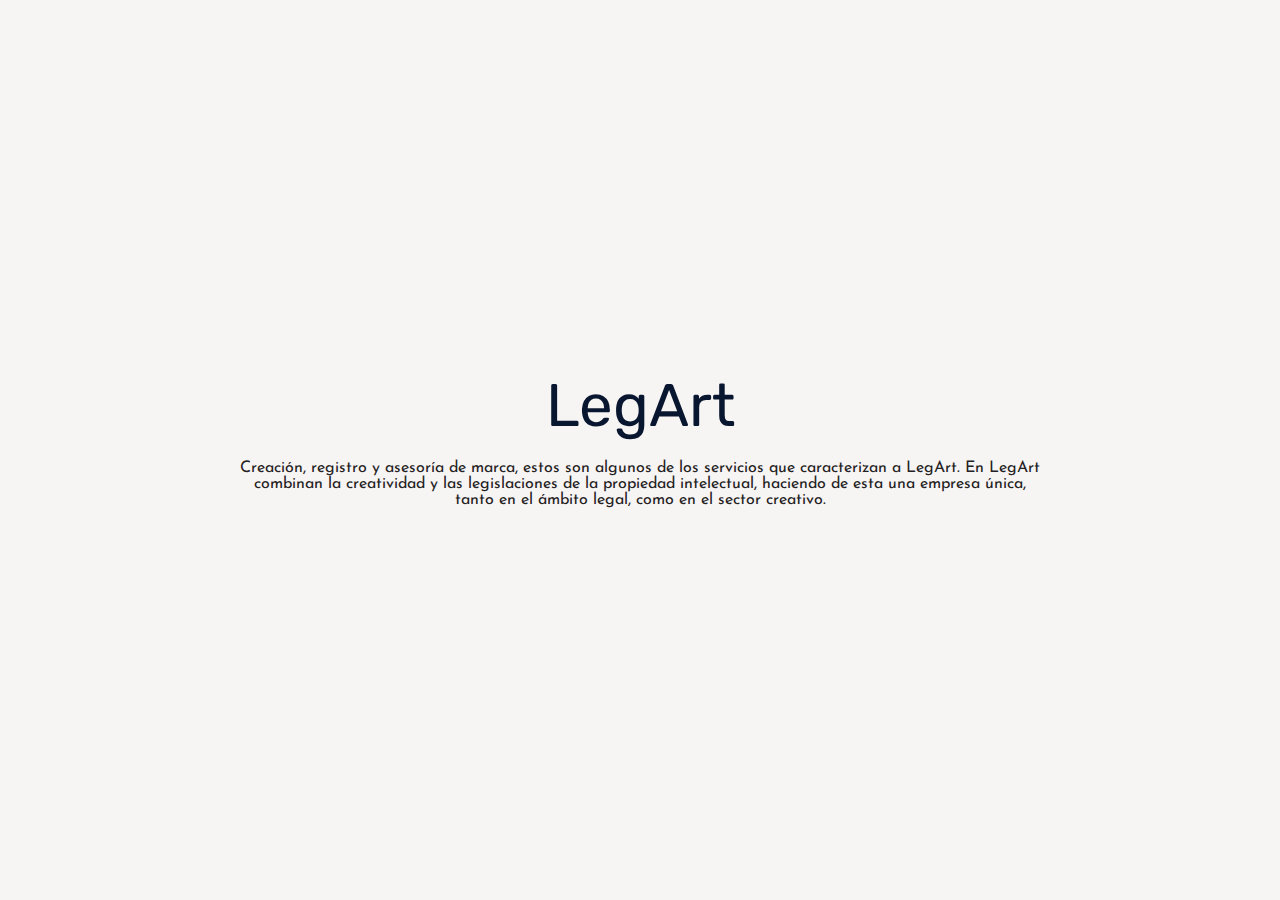
<file: legart/index.html>
<html lang="en">
<head>
    <meta charset="UTF-8">
    <meta http-equiv="X-UA-Compatible" content="IE=edge">
    <link rel="stylesheet" href="estilos.css">
    <title>Presentación LegArt</title>
</head>
<body>
    <main>
        <section class="cabecera">
            <h2>LegArt</h2>
            <p>
                Creación, registro y asesoría de marca, estos son algunos de los servicios que caracterizan a LegArt. En LegArt combinan la creatividad y las legislaciones de la propiedad intelectual, haciendo de esta una empresa única, tanto en el ámbito legal, como en el sector creativo.
            </p>
        </section>
        <section class="competencia">
            <div class="titulo">
                <h3>competencia</h3>
            </div>
            <div class="contenido">
                <div class="texto">
                    <p>
                        Es tan poco común la combinación de estas dos características, que encontrar competencia directa a nivel nacional, no fue posible y a nivel  internacional no se logró encontrar competidores diferentes a los entregados en el brief.
                    </p>
                    <p>
                        Para realizar el estudio de la competencia debemos ubicar en forma separada las empresas de registro de marca y los estudios de diseño. Las firmas legales se caracterizan por tener fuentes serifadas, colores azules y dorados, los cuales representan tranquilidad, fuerza y determinación.
                    </p>
                    <p>
                        En el caso de los estudios de diseño encontramos un abanico mayor de fuentes donde se destacan san-serif, cursivas y mano alzada. En cuanto a colores se destacan los azules y morados que llegan a escalas más cálidas. Estos elementos representan creatividad, versatilidad y vitalidad.
                    </p>
                    <p>Por último evaluamos las empresas que a nivel internacional combinan ambos sectores. Aunque los tonos de color de estas son mas amplios, siempre toman como referencia colores calidos donde predomina el rosa. Las fuentes al igual que en los estudios de diseño no se pueden categorizar ya que lo que se quiere representar es la versatilidad y creatividad para alejarse de las firmas legales convencionales.  </p>
                </div>
                <div class="img-texto">
                    <img src="img/competencia-01.png" alt="">
                </div>
            </div>
        </section>
    
        <section class="tipografía">
            <div class="titulo">
                <h3>tipografía</h3>
            </div>
            <div class="contenido">
                <div class="img-texto">
                    <img src="img/tipografia-01.jpg" alt="">
                </div>
                <div class="texto">
                    <p>
                        Para la elección tipográfica, descartamos las fuentes serifadas ya que en el brief se especificó que no querían representar las clásicas firmas legales, pero teniendo en cuenta que la mayor parte de los servicios son legales, la fuente elegida debe representar fortaleza, seriedad y seguridad, pero a la vez demostrar creatividad y vitalidad.
                    </p>
                    <p>
                        La fuente elegida fue Titillium Web, que en su versión bold cuenta con trazos gruesos, ángulos rectos pero manteniendo en su formas typos creativos, bonitos y elegantes.

                    </p>
                </div>
                
            </div>
        </section>
    
        <section class="colores">
            <div class="modal">
                <p>
                    Para la elección de colores se preseleccionaron 5 colores. Unos cálidos fuertes que representan creatividad y vitalidad, mientras que los fríos demuestran sobriedad y seriedad.
                </p>
            </div>
            <div class="titulo">
                <h3>Colores</h3>
            </div>
            <div class="contenido">
                <div class="violeta"><span>#242042</span></div>
                <div class="carmesi"><span>#BB0A21</span></div>
                <div class="amarillo"><span>#FBAF00</span></div>
                <div class="verde"><span>#23D15D</span></div>
                <div class="azul"><span>#C7EDE4</span></div>
            </div>
        </section>
    
        <section class="concepto">
            <div class="titulo">
                <h3>concepto 1</h3>
            </div>
            <div class="contenido">
                <div class="img-texto">
                    <img src="img/v-1-01.jpg" alt="">
                    <img src="img/v-1-02.jpg" alt="">
                </div>
                <div class="texto">
                    <p>
                        El primer boceto combina una columna que representa la parte legal y una mancha de pintura que representa la parte artística. La mancha de pintura genera las letras L y A.
                        A esta versión falta agregarle el texto ya que debería manejar la misma identidad del logotipo.

                    </p>
                </div>
            </div>
        </section>

        <section class="concepto">
            <div class="titulo">
                <h3>concepto 2</h3>
            </div>
            
            <div class="contenido">
                <div class="img-texto">
                    <img src="img/v-2-01.jpg" alt="">
                    <img src="img/v-2-02.jpg" alt="">
                </div>
                <div class="texto">
                    <p>
                        
El segundo boceto toma como referencia los sellos de la parte legal, con una tipografía artística, donde se lee LEGART. Esta versión puede mejorar aún más para generar uni
formas más simétricas y más decantadas.

                    </p>
                </div>
            </div>
        </section>

        <section class="concepto">
            <div class="titulo">
                <h3>concepto 3</h3>
            </div>
            
            <div class="contenido">
                <div class="img-texto">
                    <img src="img/v-3-01.jpg" alt="">
                    <img src="img/v-3-02.jpg" alt="">
                </div>
                <div class="texto">
                    <p>
                        El tercer boceto cuenta con una tipografía única y geométrica vectorizada de cero. Toma como referencia el lápiz que forma la letra A dando
                        la noción artística y con el ángulo de 45% representa la posición de un bolígrafo cuando se está firmando un documento.

                    </p>
                </div>
            </div>
        </section>
    
        
    </main>
</body>
</html>
</file>
<file: legart/estilos.css>
@import url("https://fonts.googleapis.com/css2?family=Rubik:wght@600;700;900&display=swap");
@import url("https://fonts.googleapis.com/css2?family=Josefin+Sans:wght@300;400&display=swap");
* {
  margin: 0;
  box-sizing: border-box;
  font-family: "Josefin Sans", sans-serif;
}

main {
  scroll-snap-type: y mandatory;
  overflow-y: scroll;
  height: 100vh;
}

body {
  background-color: #f7f4f4;
}

p {
  color: #232121;
}

section {
  min-height: 100vh;
  scroll-snap-align: start;
}
section .titulo {
  background-color: #394150;
  padding: 30px 20px;
  color: #f7f4f4;
}
section .titulo h3 {
  text-transform: capitalize;
  font: 25px/33px "Rubik";
}
section .contenido {
  margin: 20px 15px;
  width: calc(100% - 30px);
  display: flex;
  justify-content: space-between;
  align-items: center;
  margin-top: 6vh;
}
section .contenido .texto {
  width: calc(50% - 10px);
}
section .contenido .texto p {
  margin-top: 10px;
}
section .contenido .img-texto {
  width: calc(50% - 10px);
  text-align: center;
}
section .contenido .img-texto img {
  width: 100%;
  height: auto;
  max-width: 450px;
  -o-object-fit: contain;
     object-fit: contain;
}

.colores {
  position: relative;
}
.colores .modal {
  max-width: 300px;
  position: absolute;
  top: 30px;
  width: 100%;
  right: 30px;
  background-color: rgba(255, 255, 255, 0.91);
  padding: 30px;
  z-index: 9;
}
.colores .contenido {
  margin: 0;
  height: calc(100vh - 93px);
  width: 100%;
}
.colores .contenido div {
  width: 20%;
  height: 100%;
  position: relative;
}
.colores .contenido div span {
  background-color: #fff;
  display: inline-block;
  padding: 10px;
  position: absolute;
  bottom: 0;
  right: 0;
}
.colores .contenido .violeta {
  background-color: #242042;
}
.colores .contenido .carmesi {
  background-color: #BB0A21;
}
.colores .contenido .amarillo {
  background-color: #FBAF00;
}
.colores .contenido .verde {
  background-color: #23D15D;
}
.colores .contenido .azul {
  background-color: #C7EDE4;
}

.cabecera {
  display: flex;
  justify-content: center;
  align-items: center;
  flex-direction: column;
}
.cabecera h2 {
  color: #09162f;
  font: 60px/68px "Rubik";
}
.cabecera p {
  max-width: 800px;
  margin: 20px auto;
  width: 100%;
  text-align: center;
}

.concepto .contenido .img-texto {
  display: flex;
}
.concepto .contenido .img-texto img {
  width: 50%;
  height: auto;
}/*# sourceMappingURL=estilos.css.map */
</file>
